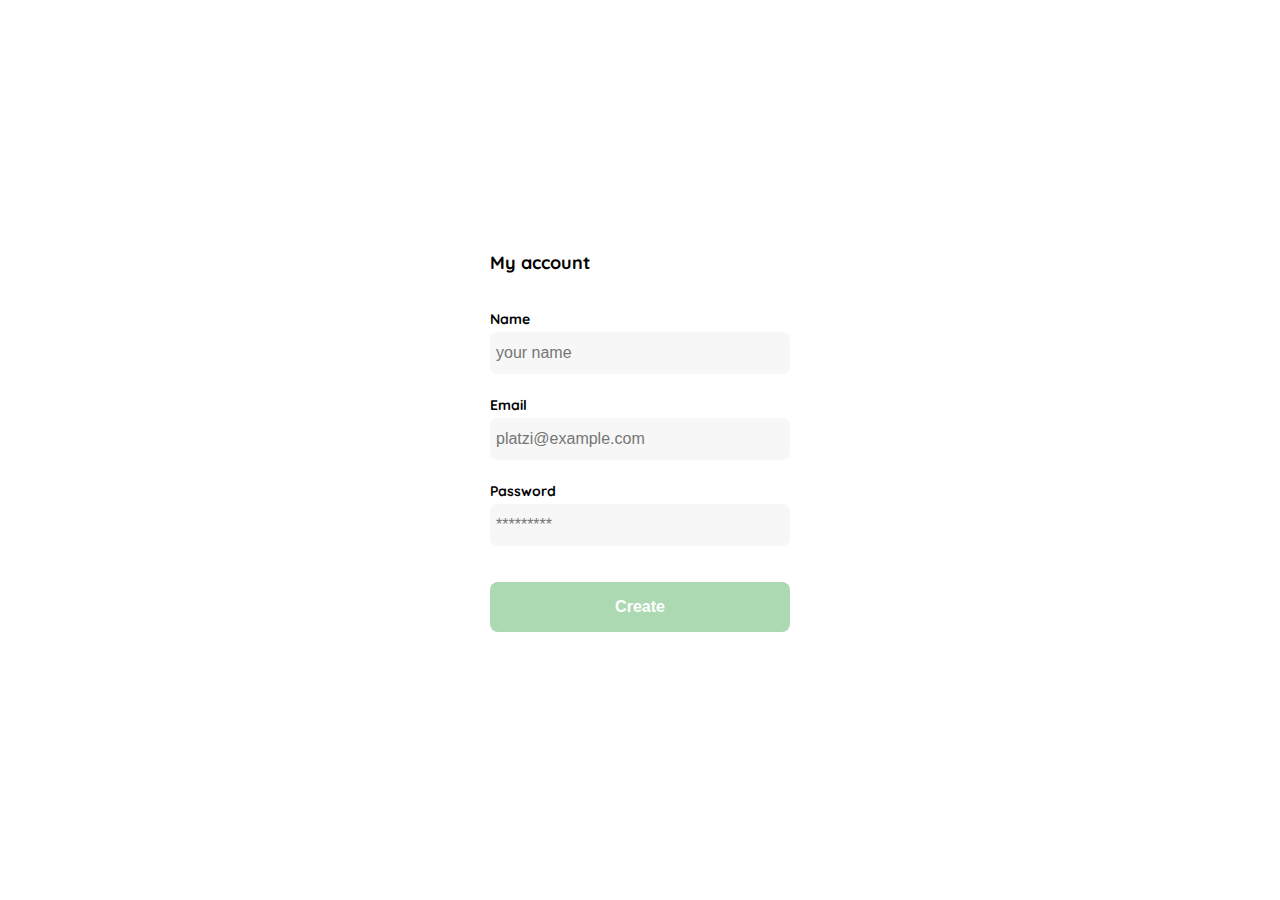
<file: create-account.html>
<!DOCTYPE html>
<html lang="en">
  <head>
    <meta charset="UTF-8" />
    <meta name="viewport" content="width=device-width, initial-scale=1.0" />
    <link rel="preconnect" href="https://fonts.googleapis.com" />
    <link rel="preconnect" href="https://fonts.gstatic.com" crossorigin />
    <link
      href="https://fonts.googleapis.com/css2?family=Quicksand:wght@300..700&display=swap"
      rel="stylesheet"
    />
    <title>Document</title>
    <link rel="stylesheet" href="./styles/styles.css" />
    <style>
      .title {
        text-align: start;
        margin-bottom: 36px;
      }

      .form {
        height: 100%;
        justify-content: space-between;
      }

      @media (max-width: 640px) {
        .form-container {
          height: 100%;
        }
        .form {
          display: 100%;
          justify-content: space-between;
        }
      }
    </style>
  </head>
  <body>
    <div class="login">
      <div class="form-container">
        <h1 class="title">My account</h1>

        <form action="" class="form">
          <div>
            <label for="name" class="label">Name</label>
            <input
              type="text"
              class="input input-name"
              placeholder="your name"
              id="name"
            />
            <label for="email" class="label">Email</label>
            <input
              type="text"
              class="input input-email"
              placeholder="platzi@example.com"
              id="email"
            />
            <label for="password" class="label">Password</label>
            <input
              type="password"
              class="input input-password"
              placeholder="*********"
              id="password"
            />
          </div>

          <input
            type="submit"
            class="primary-button login-button"
            value="Create"
          />
        </form>
      </div>
    </div>
  </body>
</html>
</file>
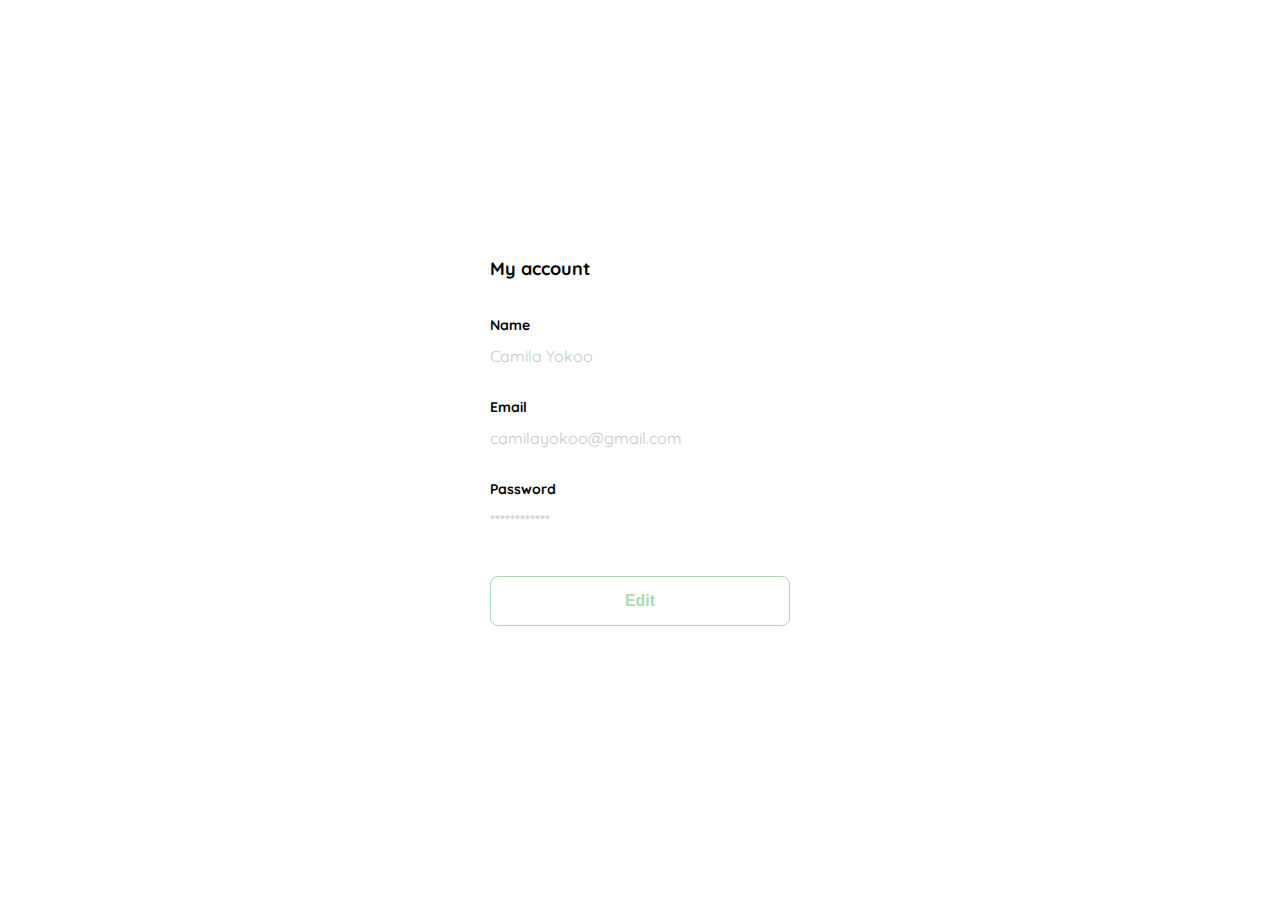
<file: my_account.html>
<!DOCTYPE html>
<html lang="en">
  <head>
    <meta charset="UTF-8" />
    <meta name="viewport" content="width=device-width, initial-scale=1.0" />
    <link rel="preconnect" href="https://fonts.googleapis.com" />
    <link rel="preconnect" href="https://fonts.gstatic.com" crossorigin />
    <link
      href="https://fonts.googleapis.com/css2?family=Quicksand:wght@300..700&display=swap"
      rel="stylesheet"
    />
    <title>Document</title>
    <link rel="stylesheet" href="./styles/styles.css" />
    <style>
      .title {
        text-align: start;
        margin-bottom: 36px;
      }

      .form {
        height: 100%;
        justify-content: space-between;
      }

      @media (max-width: 640px) {
        .form-container {
          height: 100%;
        }
        .form {
          display: 100%;
          justify-content: space-between;
        }
      }
    </style>
  </head>
  <body>
    <div class="login">
      <div class="form-container">
        <h1 class="title">My account</h1>

        <form action="" class="form">
          <div>
            <label for="name" class="label">Name</label>
            <p class="value">Camila Yokoo</p>

            <label for="email" class="label">Email</label>
            <p class="value">camilayokoo@gmail.com</p>

            <label for="password" class="label">Password</label>
            <p class="value">************</p>
          </div>

          <input
            type="submit"
            class="secondary-button login-button"
            value="Edit"
          />
        </form>
      </div>
    </div>
  </body>
</html>
</file>
<file: styles/styles.css>
:root {
  --white: #ffffff;
  --black: #000000;
  --very-light-pink: #c7c7c7;
  --text-input-field: #f7f7f7;
  --hospital-green: #acd9b2;
  --sm: 14px;
  --md: 16px;
  --lg: 18px;
}

body {
  font-family: "Quicksand", sans-serif;
  margin: 0;
}

.login {
  width: 100%;
  height: 100vh;
  display: grid;
  place-items: center;
}

.form-container {
  display: grid;
  grid-template-rows: auto 1fr auto;
  width: 300px;
  /* Styles applied to the send-email.html file (justify-items: center) */
  /* justify-items: center; */
}

.logo {
  width: 150px;
  margin-bottom: 48px;
  justify-self: center;
  display: none;
}

.title {
  font-size: var(--lg);
  margin-bottom: 12px;
  text-align: center;
}

.subtitle {
  color: var(--very-light-pink);
  font-size: var(--md);
  font-weight: 300;
  margin-top: 0;
  margin-bottom: 32px;
  text-align: center;
}

.label {
  font-size: var(--sm);
  font-weight: bold;
  margin-bottom: 4px;
}

.input {
  background-color: var(--text-input-field);
  border: none;
  border-radius: 8px;
  height: 30px;
  font-size: var(--md);
  padding: 6px;
  margin-bottom: 12px;
}

.form {
  display: flex;
  flex-direction: column;
}

.primary-button {
  background-color: var(--hospital-green);
  border-radius: 8px;
  border: none;
  color: var(--white);
  width: 100%;
  cursor: pointer;
  font-size: var(--md);
  font-weight: bold;
  height: 50px;
}

.login-button {
  margin-top: 14px;
  margin-bottom: 30px;
}

@media (max-width: 640px) {
  .logo {
    display: block;
  }
}

/* Styles applied to the send-email.html file */

.email-image {
  background-color: var(--text-input-field);
  width: 132px;
  height: 132px;
  border-radius: 50%;
  display: flex;
  justify-content: center;
  align-items: center;
  margin-bottom: 24px;
}

.email-image img {
  width: 80px;
}

.resend {
  font-size: var(--sm);
}

.resend span {
  color: var(--very-light-pink);
}

.resend a {
  color: var(--hospital-green);
  text-decoration: none;
}

/* Styles applied to the login.html file */

form a {
  color: var(--hospital-green);
  text-decoration: none;
  font-size: var(--sm);
  text-align: center;
  margin-bottom: 52px;
}

.input-email {
  margin-bottom: 22px;
}

.secondary-button {
  background-color: var(--white);
  border-radius: 8px;
  border: none;
  color: var(--hospital-green);
  width: 100%;
  cursor: pointer;
  font-size: var(--md);
  font-weight: bold;
  height: 50px;
  border: thin solid var(--hospital-green);
}

.login {
  width: 100%;
  height: 100vh;
  display: grid;
  place-items: center;
  position: relative;
}

/* Styles applied to the create-account file */

.input-name,
.input-email,
.input-password {
  margin-bottom: 22px;
}

.form div {
  display: flex;
  flex-direction: column;
}

/* Styles applied to the my_account file */

.value {
  color: var(--very-light-pink);
  font-size: var(--md);
  margin: 8px 0px 32px 0px;
}
</file>
